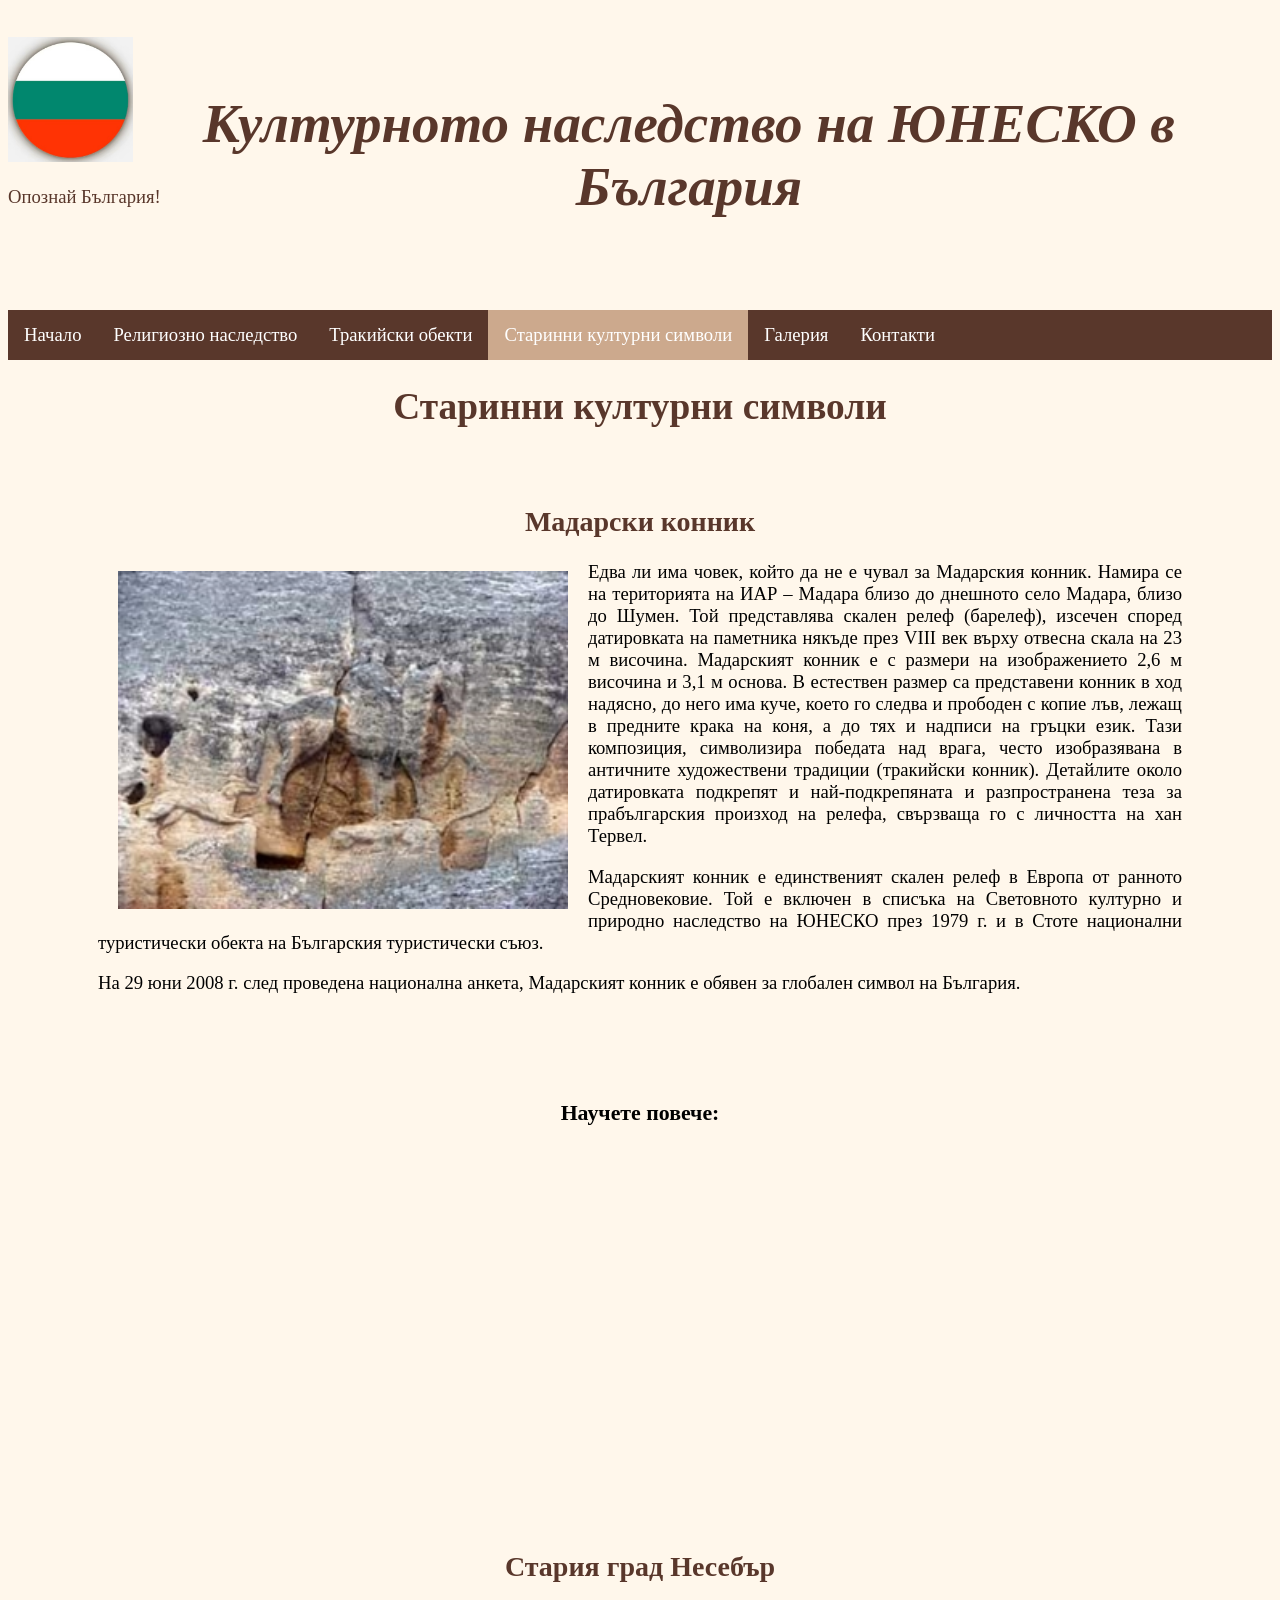
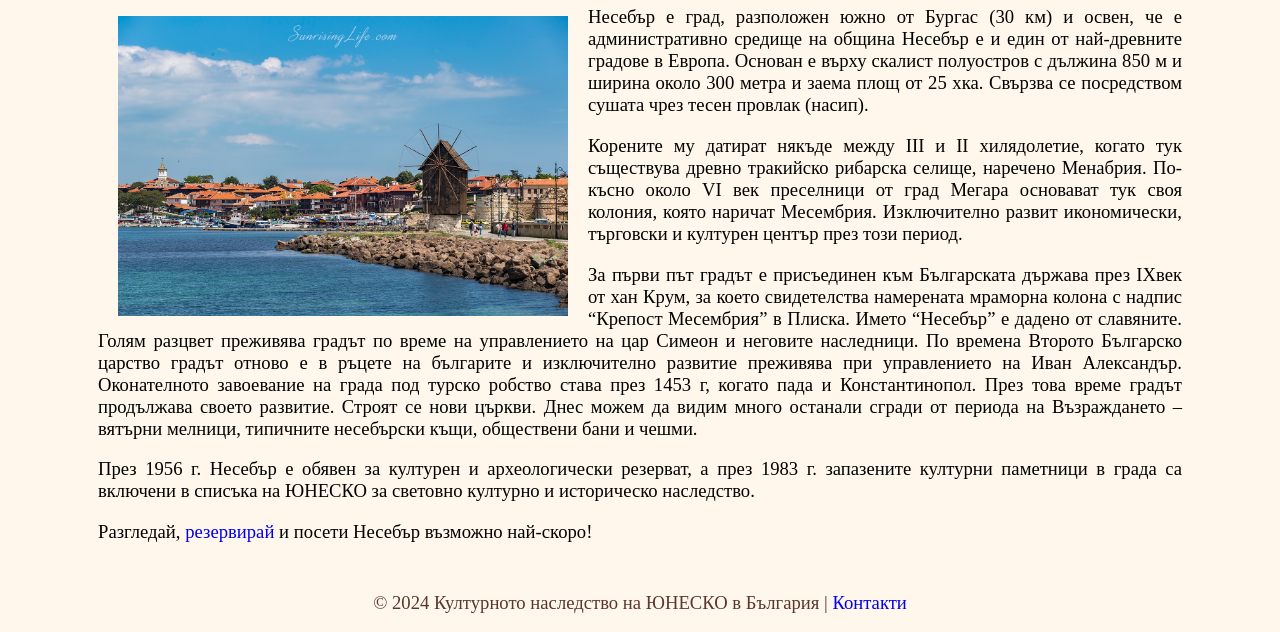
<file: antichni.html>
<!DOCTYPE html>
<!--  -->
<html>
    <head>
        <title>Старинни културни символи</title>
        <meta charset="UTF-8">
        <meta name="viewport" content="width=device-width, initial-scale=1.0">
        <link href="styles.css" rel="stylesheet" type="text/css"/>
        <link rel="icon" href="images/ficon.ico" type="image/x-icon"> 
    </head>
    <body>
        <header>
            <div id="logo">
                <a href="index.html"><img src="images/final.jpg" alt="Лого на сайта" width="125" height="125"></a>
                <p>Опознай България!</p>
            </div>
            <div>
                <a href="index.html"><h1 id="zaglavie">Културното наследство на ЮНЕСКО в България</h1></a>
            </div>
            <nav>                            
                <ul id="menu">
                    <li><a href="index.html">Начало</a></li>
                    <li><a href="religiozno.html">Религиозно  наследство</a></li>
                    <li><a href="trakijski.html">Тракийски обекти</a></li>
                    <li><a class="active" href="antichni.html">Старинни културни символи</a></li>
                    <li><a href="galeriq.html">Галерия</a></li>
                    <li><a href="kontakti.html">Контакти</a></li>
                </ul>
            </nav>
        </header>
        <main>
            <h1 id="trakiiskiZagl">Старинни културни символи</h1>
            <article>
                <h2>Мадарски конник</h2>
                <img src="images/madarski1.jpg" alt=""/>
                <p>Едва ли има човек, който да не е чувал за Мадарския конник. Намира се на територията на ИАР – Мадара близо до днешното село Мадара, близо до Шумен. Той представлява скален релеф (барелеф), изсечен според датировката на паметника някъде през VIII век върху отвесна скала на 23 м височина. Мадарският конник е с размери на изображението 2,6 м височина и 3,1 м основа. В естествен размер са представени конник в ход надясно, до него има куче, което го следва и прободен с копие лъв, лежащ в предните крака на коня, а до тях и надписи на гръцки език. Тази композиция, символизира победата над врага, често изобразявана в античните художествени традиции (тракийски конник). Детайлите около датировката подкрепят и най-подкрепяната и разпространена теза за прабългарския произход на релефа, свързваща го с личността на хан Тервел.</p>
                <p>Мадарският конник е единственият скален релеф в Европа от ранното Средновековие. Той е включен в списъка на Световното културно и природно наследство на ЮНЕСКО през 1979 г. и в Стоте национални туристически обекта на Българския туристически съюз.</p>
                <p>На 29 юни 2008 г. след проведена национална анкета, Мадарският конник е обявен за глобален символ на България.</p><br><br><br>
                <div id="video">
                    <h3>Научете повече:</h3>
                    <iframe width="560" height="315" src="https://www.youtube.com/embed/gKe1mDuoBrM?si=vddqRJ3mt6dAkav-" title="YouTube video player" frameborder="0" allow="accelerometer; autoplay; clipboard-write; encrypted-media; gyroscope; picture-in-picture; web-share" referrerpolicy="strict-origin-when-cross-origin" allowfullscreen></iframe> 
                </div>
            </article>
            <article>
                <h2>Стария град Несебър</h2>
                <img src="images/nesebar1.jpg" alt=""/>
                <p>Несебър е град, разположен южно от Бургас (30 км) и освен, че е административно средище на община Несебър е и един от най-древните градове в Европа. Основан е върху скалист полуостров с дължина 850 м и ширина около 300 метра и заема площ от 25 хка. Свързва се посредством сушата чрез тесен провлак (насип).</p>
                <p>Корените му датират някъде между III и II хилядолетие, когато тук съществува древно тракийско рибарска селище, наречено Менабрия. По-късно около VI век преселници от град Мегара основават тук своя колония, която наричат Месембрия. Изключително развит икономически, търговски и културен център през този период.</p>
                <p>За първи път градът е присъединен към Българската държава през IXвек от хан Крум, за което свидетелства намерената мраморна колона с надпис “Крепост Месембрия” в Плиска.  Името “Несебър” е дадено от славяните. Голям разцвет преживява градът по време на управлението на цар Симеон и неговите наследници. По времена Второто Българско царство градът отново е в ръцете на българите и изключително развитие преживява при управлението на Иван Александър. Оконателното завоевание на града под турско робство става през 1453 г, когато пада и Константинопол. През това време градът продължава своето развитие. Строят се нови църкви. Днес можем да видим много останали сгради от периода на Възраждането – вятърни мелници, типичните несебърски къщи, обществени бани и чешми.</p>
                <p>През 1956 г. Несебър е обявен за културен и археологически резерват, а през 1983 г. запазените културни паметници в града са включени в списъка на ЮНЕСКО за световно културно и историческо наследство.</p>
                <div>
                    Разгледай, <a href="https://www.booking.com/searchresults.bg.html?aid=356980&label=gog235jc-1DCAcoF0IYbmVzZWJ1cl9uZXNlYmFyLW9sZC10b3duSANYA2gXiAEBmAEDuAEYyAEM2AED6AEB-AECiAIBqAIEuAK6t9e7BsACAdICJDZjYjg4ODVmLWJkMjctNDZlMi1hNWI4LTlhOTYxMDgxZjBmMdgCBOACAQ&sid=21c2e9c3514f5e4b532df51305a16c4a&dest_id=6805&dest_type=district&order=bayesian_review_score&" target="blank" >резервирай</a> и посети Несебър възможно най-скоро!
                </div>
            </article>
        </main>
        <footer>
            <p>© 2024 Културното наследство на ЮНЕСКО в България | <a href="kontakti.html">Контакти</a></p>
        </footer>
        <script src="script.js" type="text/javascript"></script>
    </body>
</html>
</file>
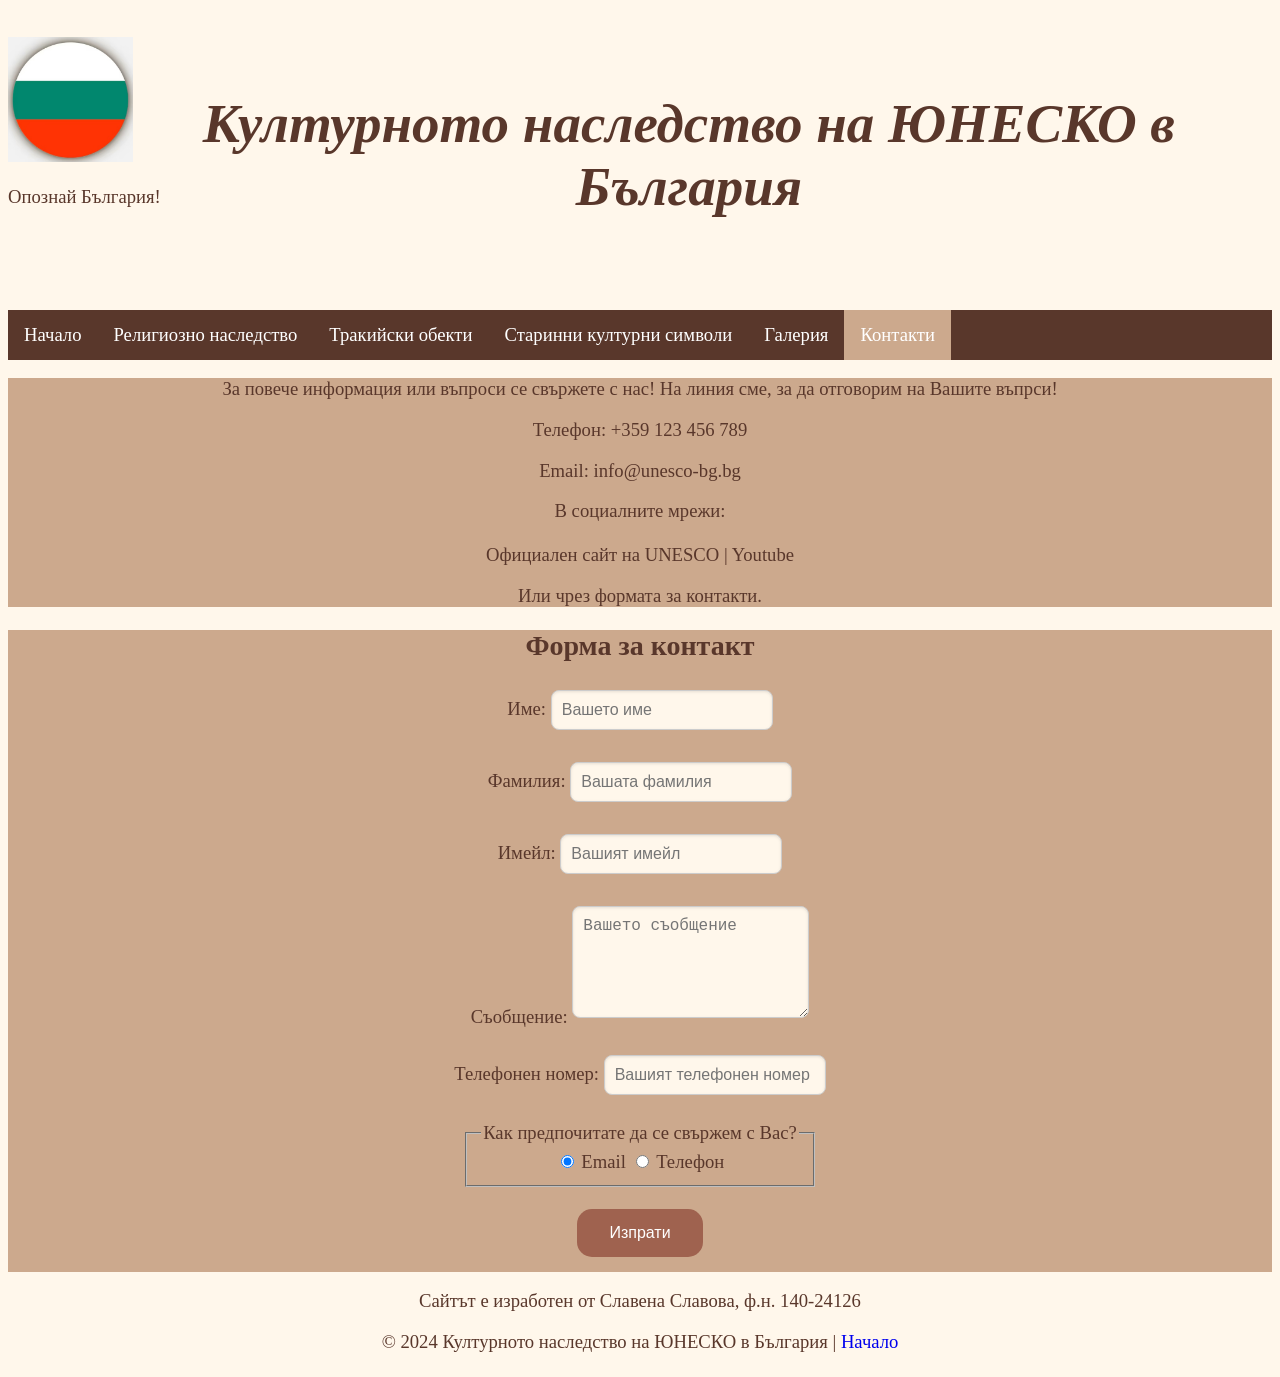
<file: kontakti.html>
<!DOCTYPE html>
<!--  -->
<html>
    <head>
        <title>Контакти</title>
        <meta charset="UTF-8">
        <meta name="viewport" content="width=device-width, initial-scale=1.0">
        <link href="styles.css" rel="stylesheet" type="text/css"/>
        <link rel="icon" href="images/ficon.ico" type="image/x-icon"> 
    </head>
    <body>
        <header>
            <div id="logo">
                <a href="index.html"><img src="images/final.jpg" alt="Лого на сайта" width="125" height="125"></a>
                <p>Опознай България!</p>
            </div>
            <div>
                <a href="index.html"><h1 id="zaglavie">Културното наследство на ЮНЕСКО в България</h1></a>
            </div>
            <nav>                            
                <ul id="menu">
                    <li><a href="index.html">Начало</a></li>
                    <li><a href="religiozno.html">Религиозно  наследство</a></li>
                    <li><a href="trakijski.html">Тракийски обекти</a></li>
                    <li><a href="antichni.html">Старинни културни символи</a></li>
                    <li><a href="galeriq.html">Галерия</a></li>
                    <li><a class="active" href="kontakti.html">Контакти</a></li>
                </ul>
            </nav>
        </header>
        <main>
            <div id="informaciq">
                <p>За повече информация или въпроси се свържете с нас! На линия сме, за да отговорим на Вашите въпрси!</p>
                <p>Телефон: +359 123 456 789</p>
                <a href="mailto:info@unesco-bg.bg"><p>Email: info@unesco-bg.bg</p></a>
                <p>В социалните мрежи:<br>
                    <br><a href="https://www.unesco.org/en" target="blank">Официален сайт на UNESCO</a> | <a href="https://www.youtube.com/UNESCO" target="blank">Youtube</a></p>
                <p>Или чрез формата за контакти.</p>
            </div>
            <section id="forma">
                <h2>Форма за контакт</h2>
                <form action="/action_page.php" method="post">
                    <label for="fname">Име:</label>
                    <input type="text" id="fname" name="fname" required placeholder="Вашето име"><br><br>
                    <label for="lname">Фамилия:</label>
                    <input type="text" id="lname" name="lname" required placeholder="Вашата фамилия"><br><br>
                    <label for="email">Имейл:</label>
                    <input type="email" id="email" name="email" required placeholder="Вашият имейл"><br><br>
                    <label for="message">Съобщение:</label>
                    <textarea id="message" name="message" rows="5" required placeholder="Вашето съобщение" wrap="soft"></textarea><br><br>
                    <label for="phoneNumber">Телефонен номер:</label>
                    <input type="tel" id="phoneNumber" name="phoneNumber" placeholder="Вашият телефонен номер"><br><br>
                    <fieldset>
                        <legend>Как предпочитате да се свържем с Вас?</legend>
                        <label>
                            <input type="radio" name="contactMethod" value="email" checked> Email
                        </label>
                        <label>
                            <input type="radio" name="contactMethod" value="phone"> Телефон
                        </label>
                    </fieldset>
                    <br>
                    <input type="submit"  class="button" value="Изпрати">
                </form>
            </section>
        </main>
        <footer>
            <p>Сайтът е изработен от Славена Славова, ф.н. 140-24126</p>
            <p>© 2024 Културното наследство на ЮНЕСКО в България | <a href="index.html">Начало</a></p>
        </footer>
    </body>
</html>
</file>
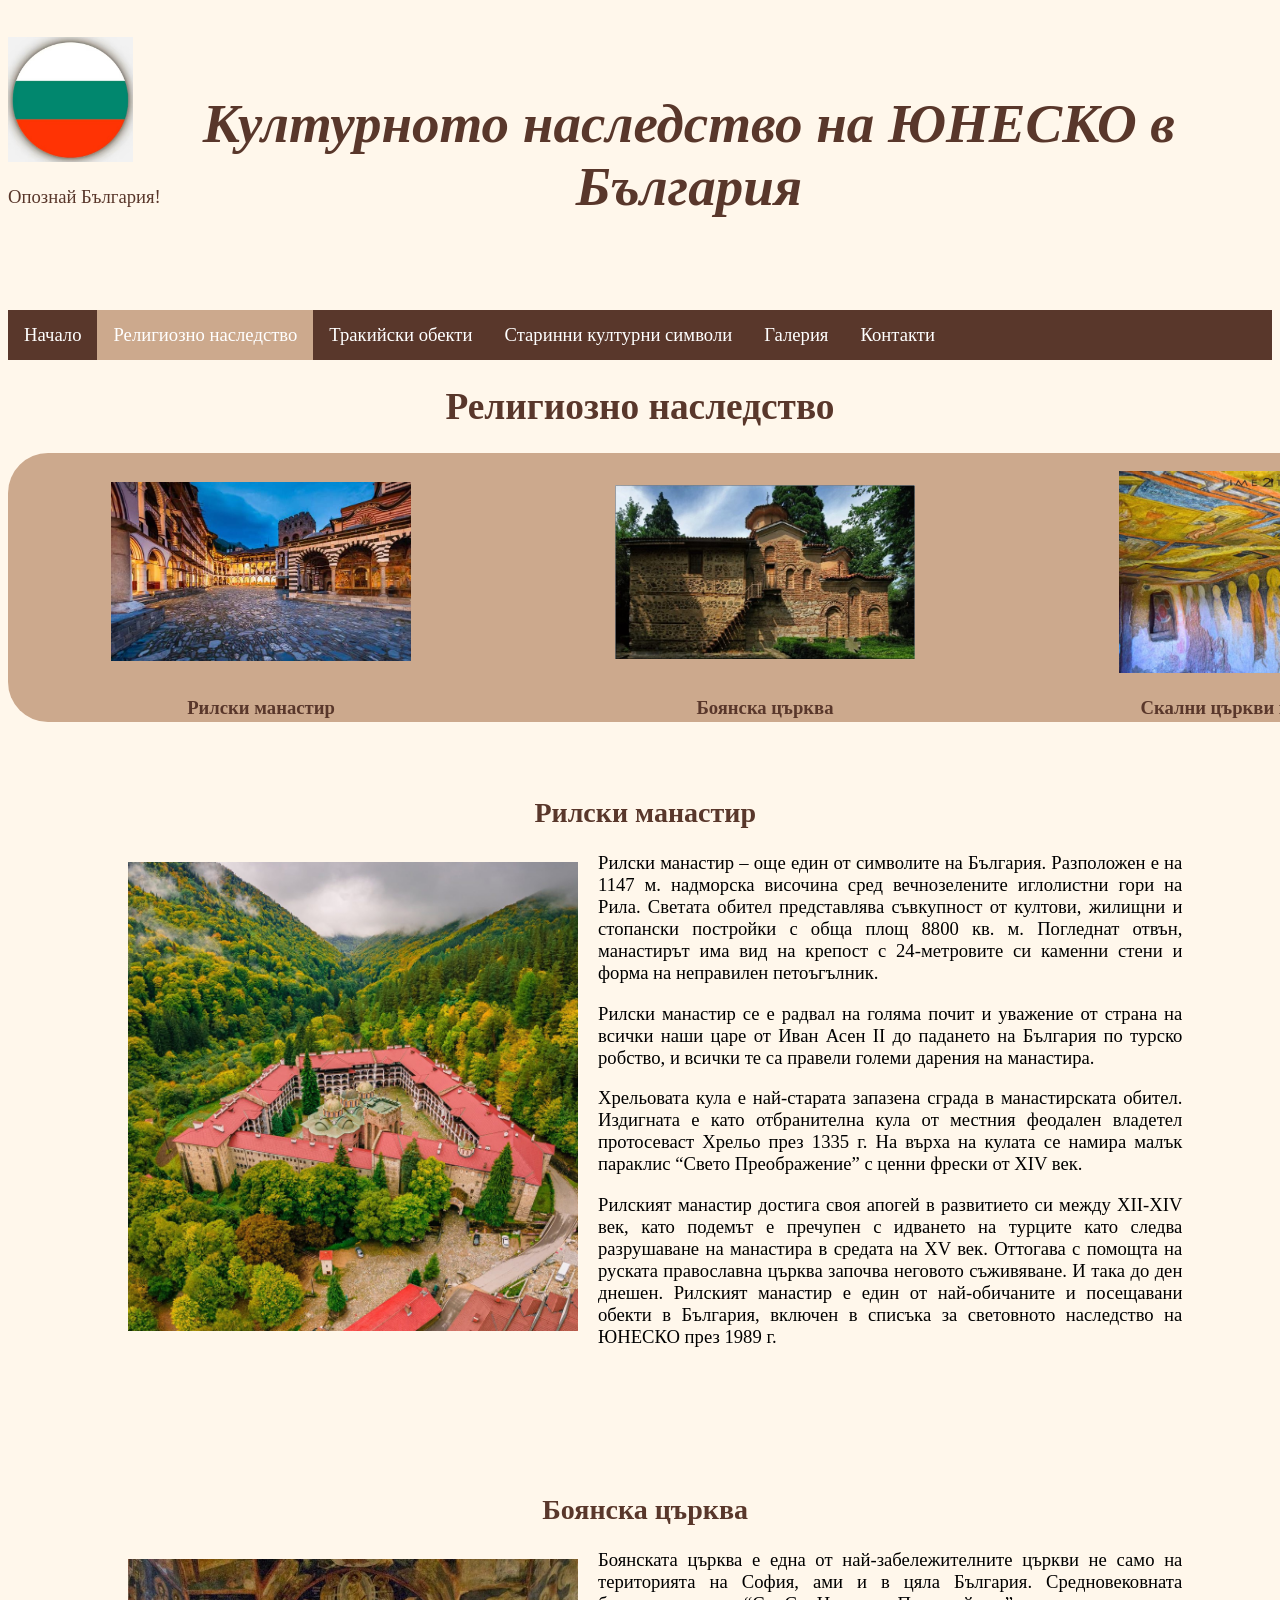
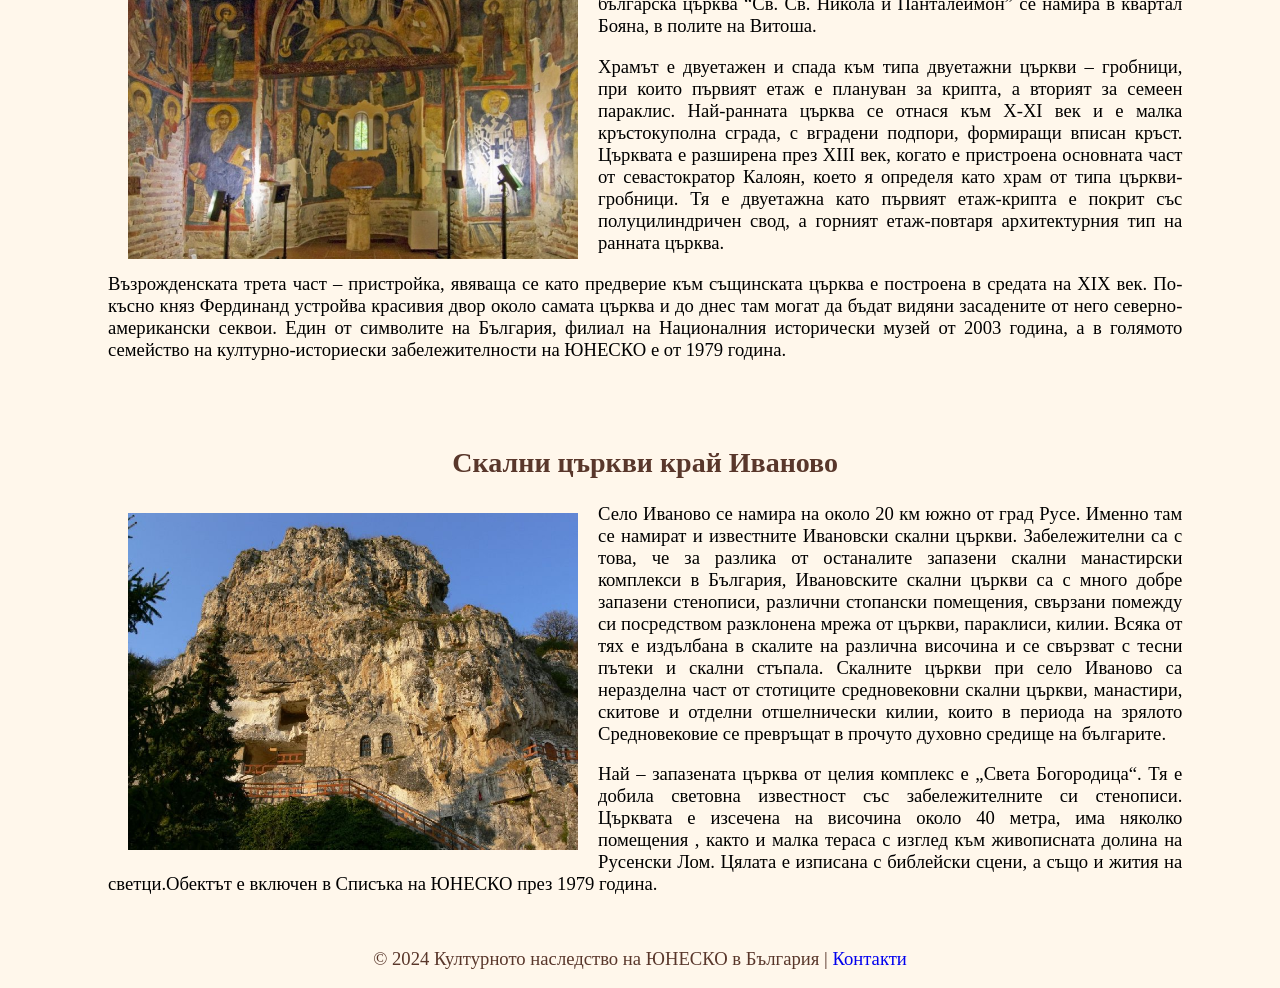
<file: religiozno.html>
<!DOCTYPE html>
<!--  -->
<html>
    <head>
        <title>Религиозно  наследство</title>
        <meta charset="UTF-8">
        <meta name="viewport" content="width=device-width, initial-scale=1.0">
        <link href="styles.css" rel="stylesheet" type="text/css"/>
        <link rel="icon" href="images/ficon.ico" type="image/x-icon"> 
    </head>
    <body>
        <header>
            <div id="logo">
                <a href="index.html"><img src="images/final.jpg" alt="Лого на сайта" width="125" height="125"></a>
                <p>Опознай България!</p>
            </div>
            <div>
                <a href="index.html"><h1 id="zaglavie">Културното наследство на ЮНЕСКО в България</h1></a>
            </div>
            <nav>                            
                <ul id="menu">
                    <li><a href="index.html">Начало</a></li>
                    <li><a class="active" href="religiozno.html">Религиозно  наследство</a></li>
                    <li><a href="trakijski.html">Тракийски обекти</a></li>
                    <li><a href="antichni.html">Старинни културни символи</a></li>
                    <li><a href="galeriq.html">Галерия</a></li>
                    <li><a href="kontakti.html">Контакти</a></li>
                </ul>
            </nav>
        </header>
        <main>
            <div class="religiozni1">
                <h1>Религиозно  наследство</h1>
                <table>
                    <tr>                        
                        <td><img src="images/rilski1.jpg" alt="Рилски манастир"/></td><td> <img src="images/boqnska1.jpg" alt=">Боянска църква"/></td><td><img src="images/skalni1.jpg" alt="Скални църкви край Иваново"/></td>
                    </tr> 
                    <tr>
                        <td class="red"><a href="religiozno.html#rilski">Рилски манастир</a></td><td class="red"><a href="religiozno.html#boqnska">Боянска църква</a></td><td class="red"><a href="religiozno.html#skalni">Скални църкви край Иваново</a></td>
                    </tr>  
                </table>
            </div>
            <br>
            <article class="textP">
                <h2 id="rilski">Рилски манастир</h2>
                <img src="images/rilski2.jpg" alt=""/>
                <p>Рилски манастир – още един от символите на България.  Разположен е на 1147 м. надморска височина сред вечнозелените иглолистни гори на Рила. Светата обител представлява съвкупност от култови, жилищни и стопански постройки с обща площ 8800 кв. м. Погледнат отвън, манастирът има вид на крепост с 24-метровите си каменни стени и форма на неправилен петоъгълник.</p>
                <p>Рилски манастир се е радвал на голяма почит и уважение от страна на всички наши царе от Иван Асен II до падането на България по турско робство, и всички те са правели големи дарения на манастира.</p>
                <p>Хрельовата кула е най-старата запазена сграда в манастирската обител. Издигната е като отбранителна кула от местния феодален владетел протосеваст Хрельо през 1335 г.  На върха на кулата се намира малък параклис “Свето Преображение” с ценни фрески от XIV век.</p>
                <p>Рилският манастир достига своя апогей в развитието си между XII-XIV век, като подемът е пречупен с идването на турците като следва разрушаване на манастира в средата на XV век. Оттогава с помощта на руската православна църква започва неговото съживяване. И така до ден днешен. Рилският манастир е един от най-обичаните и посещавани обекти в България, включен в списъка за световното наследство на ЮНЕСКО през 1989 г.</p>
            </article>
            <br><br>
            <article class="textP">
                <h2 id="boqnska">Боянска църква</h2>
                <img src="images/boqnska2.jpg" alt=""/>
                <p>Боянската църква е една от най-забележителните църкви не само на територията на София, ами и в цяла България. Средновековната българска църква “Св. Св. Никола и Панталеймон” се намира в квартал Бояна, в полите на Витоша.</p>
                <p>Храмът е двуетажен и спада към типа двуетажни църкви – гробници, при които първият етаж е плануван за крипта, а вторият за семеен параклис. Най-ранната църква се отнася към X-XI век и е малка кръстокуполна сграда, с вградени подпори, формиращи вписан кръст. Църквата е разширена през XIII век, когато е пристроена основната част от севастократор Калоян, което я определя като храм от типа църкви-гробници. Тя е двуетажна като първият етаж-крипта е покрит със полуцилиндричен свод, а горният етаж-повтаря архитектурния тип на ранната църква.</p>
                <p>Възрожденската трета част – пристройка, явяваща се като предверие към същинската църква е построена в средата на XIX век. По-късно княз Фердинанд устройва красивия двор около самата църква и до днес там могат да бъдат видяни засадените от него северно-американски секвои. Един от символите на България, филиал на Националния исторически музей от 2003 година, а в голямото семейство на културно-историески забележителности на ЮНЕСКО е от 1979 година.</p>
            </article>
            <article class="textP">
                <h2 id="skalni">Скални църкви край Иваново</h2>
                <img src="images/skalni2.jpg" alt=""/>
                <p>Село Иваново се намира на около 20 км южно от град Русе. Именно там се намират и известните Ивановски скални църкви. Забележителни са с това, че за разлика от останалите запазени скални манастирски комплекси в България,  Ивановските скални църкви са с много добре запазени стенописи, различни стопански помещения, свързани помежду си посредством разклонена мрежа от църкви, параклиси, килии. Всяка от тях е издълбана в скалите на различна височина и се свързват с тесни пътеки и скални стъпала. Скалните църкви при село Иваново са неразделна част от стотиците средновековни скални църкви, манастири, скитове и отделни отшелнически килии, които в периода на зрялото Средновековие се превръщат в прочуто духовно средище на българите.</p>
                <p>Най – запазената църква  от целия комплекс е „Света Богородица“. Тя е добила световна известност със забележителните си стенописи. Църквата е изсечена на височина около 40 метра, има няколко помещения , както и малка тераса с изглед към живописната долина на Русенски Лом. Цялата е изписана с библейски сцени, а също и жития на светци.Обектът е включен в Списъка на ЮНЕСКО през 1979 година.</p>
            </article>
        </main>
        <footer>
            <p>© 2024 Културното наследство на ЮНЕСКО в България | <a href="kontakti.html">Контакти</a></p>
        </footer>
        <script src="script.js" type="text/javascript"></script>
    </body>
</html>
</file>
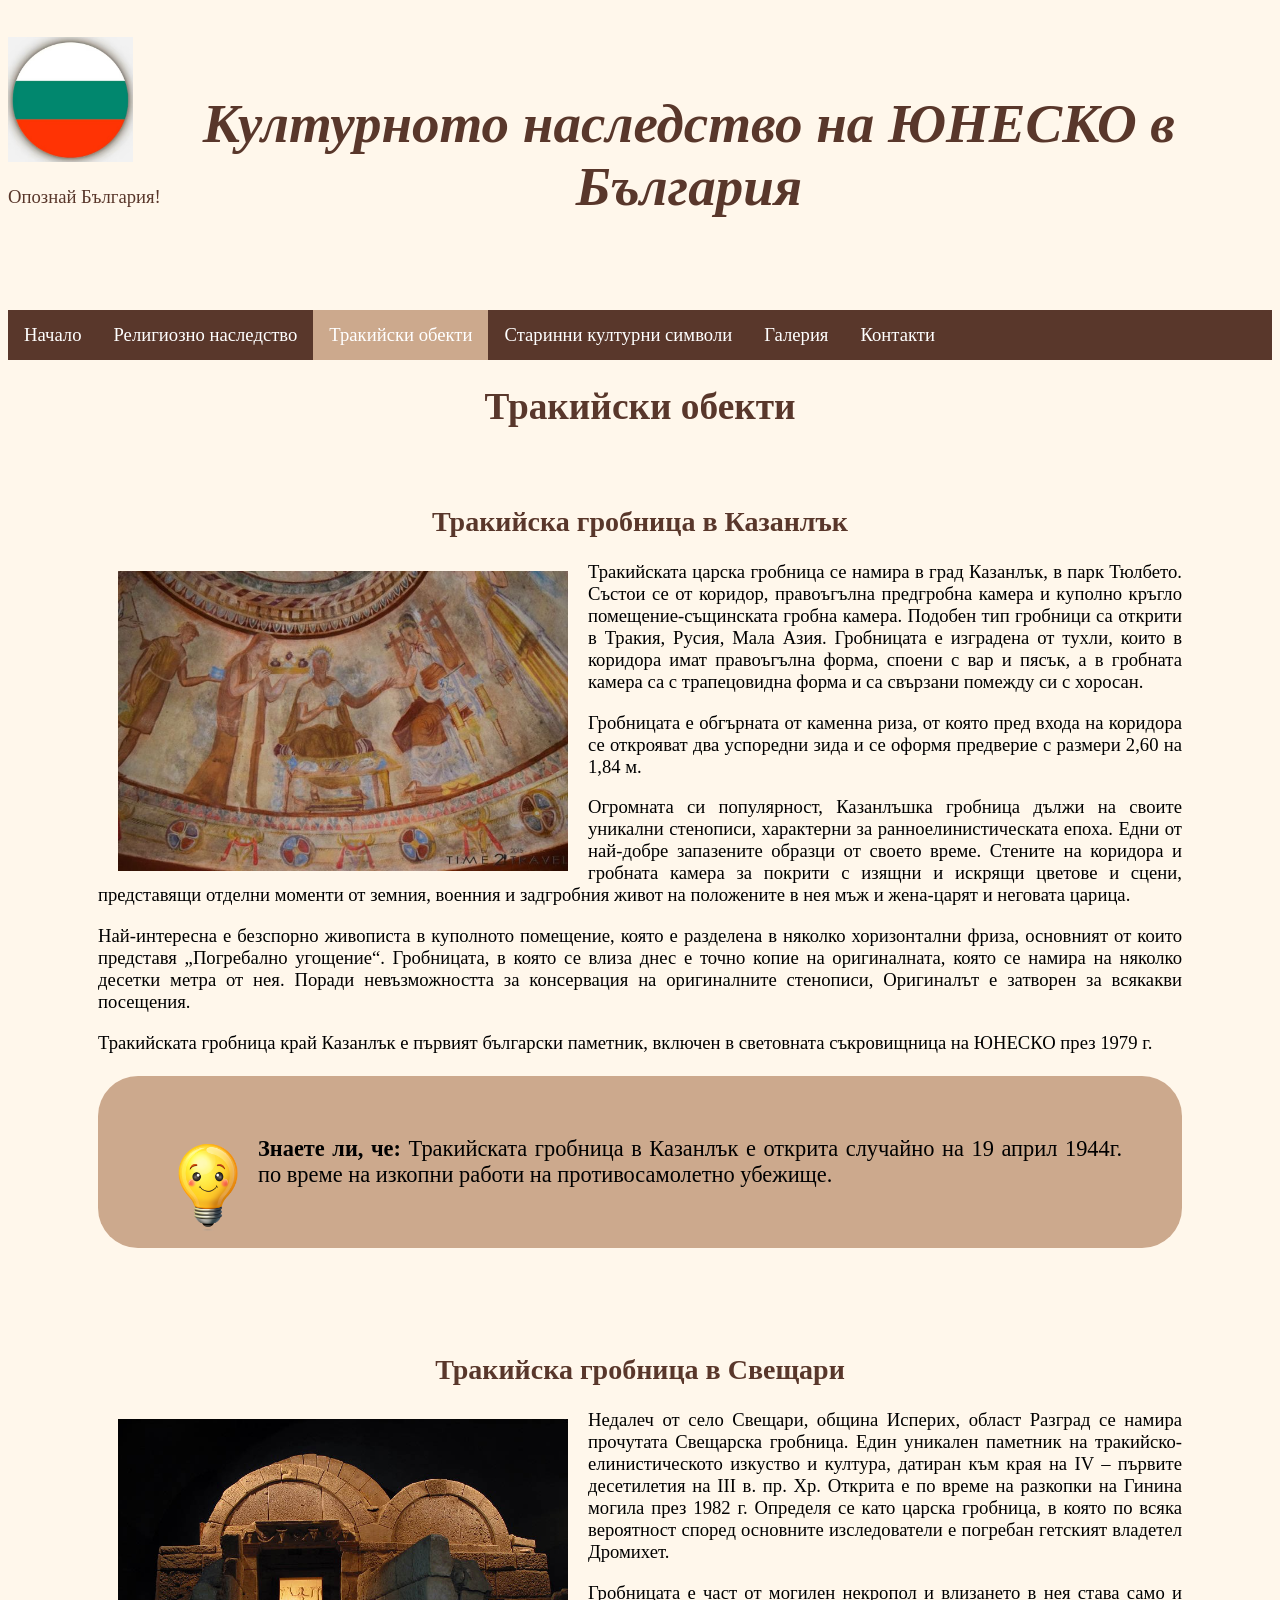
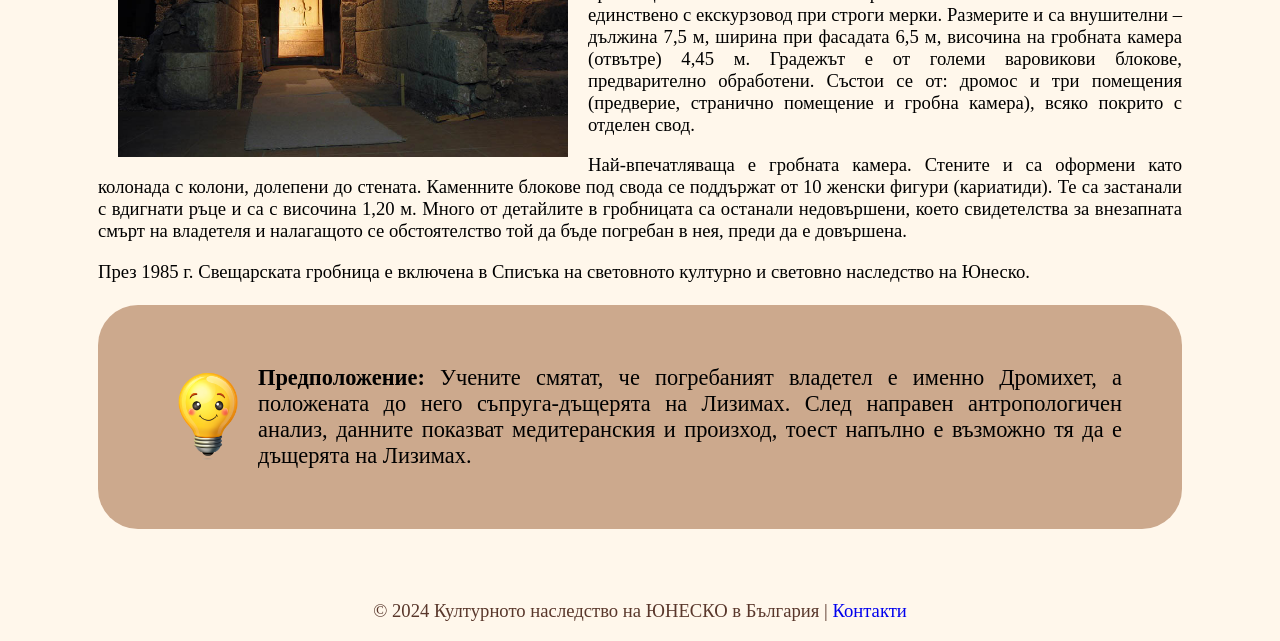
<file: trakijski.html>
<!DOCTYPE html>
<!-- -->
<html>
    <head>
        <title>Тракийски обекти</title>
        <meta charset="UTF-8">
        <meta name="viewport" content="width=device-width, initial-scale=1.0">
        <link href="styles.css" rel="stylesheet" type="text/css"/>
        <link rel="icon" href="images/ficon.ico" type="image/x-icon"> 
        <script src="script.js"></script>
    </head>
    <body>
        <header>
            <div id="logo">
                <a href="index.html"><img src="images/final.jpg" alt="Лого на сайта" width="125" height="125"></a>
                <p>Опознай България!</p>
            </div>
            <div>
                <a href="index.html"><h1 id="zaglavie">Културното наследство на ЮНЕСКО в България</h1></a>
            </div>
            <nav>                            
                <ul id="menu">                         
                    <li><a href="index.html">Начало</a></li>
                    <li><a href="religiozno.html">Религиозно  наследство</a></li>
                    <li><a class="active" href="trakijski.html">Тракийски обекти</a></li>
                    <li><a href="antichni.html">Старинни културни символи</a></li>
                    <li><a href="galeriq.html">Галерия</a></li>
                    <li><a href="kontakti.html">Контакти</a></li>
                </ul>
            </nav>
        </header>
        <main>
            <h1 id="trakiiskiZagl">Тракийски обекти</h1>
            <article>
                <h2>Тракийска гробница в Казанлък</h2>
                <img src="images/kazanluk1.jpg" alt=""/>
                <p>Тракийската царска гробница се намира в град Казанлък, в парк Тюлбето. Състои се от коридор, правоъгълна предгробна камера и куполно кръгло помещение-същинската гробна камера. Подобен тип гробници са открити в Тракия, Русия, Мала Азия. Гробницата е изградена от тухли, които в коридора имат правоъгълна форма, споени с вар и пясък, а в гробната камера са с трапецовидна форма и са свързани помежду си с хоросан.</p>
                <p>Гробницата е обгърната от каменна риза, от която пред входа на коридора се открояват два успоредни зида и се оформя предверие с размери 2,60 на 1,84 м.</p>
                <p>Огромната си популярност, Казанлъшка гробница дължи на своите уникални стенописи, характерни за ранноелинистическата епоха. Едни от най-добре запазените образци от своето време. Стените на коридора и гробната камера за покрити с изящни и искрящи цветове и сцени, представящи отделни моменти от земния, военния и задгробния живот на положените в нея мъж и жена-царят и неговата царица.</p>
                <p>Най-интересна е безспорно живописта в куполното помещение, която е разделена в няколко хоризонтални фриза, основният от които представя „Погребално угощение“. Гробницата, в която се влиза днес е точно копие на оригиналната, която се намира на няколко десетки метра от нея. Поради невъзможността за консервация на оригиналните стенописи, Оригиналът е затворен за всякакви посещения.</p>
                <p>Тракийската гробница край Казанлък е първият български паметник, включен в световната съкровищница на ЮНЕСКО през 1979 г.</p>

                <p class="fakti" id='efekt1' onmouseover="f1()" onmouseout="f2()"><img class="imgFakti"  src="images/fakti.png" alt=""/><b>Знаете ли, че:</b> Тракийската гробница в Казанлък е открита случайно на 19 април 1944г. по време на изкопни работи на противосамолетно убежище.</p>
            </article>
            <article>
                <h2>Тракийска гробница в Свещари</h2>
                <img src="images/sveshtari1.jpg" alt=""/>
                <p>Недалеч от село Свещари, община  Исперих, област Разград се намира прочутата Свещарска гробница. Един уникален паметник на тракийско-елинистическото изкуство и култура, датиран към края на ІV – първите десетилетия на ІІІ в. пр. Хр. Открита е  по време на разкопки на Гинина могила през 1982 г. Определя се като царска гробница, в която по всяка вероятност според основните изследователи е погребан гетският владетел Дромихет.</p>
                <p>Гробницата е част от могилен некропол и влизането в нея става само и единствено с екскурзовод при строги мерки. Размерите и са внушителни – дължина 7,5 м, ширина при фасадата 6,5 м, височина на гробната камера (отвътре) 4,45 м. Градежът е от големи варовикови блокове, предварително обработени. Състои се от: дромос и три помещения (предверие, странично помещение и гробна камера), всяко покрито с отделен свод.</p>
                <p>Най-впечатляваща е гробната камера. Стените и са оформени като колонада с колони, долепени до стената. Каменните блокове под свода се поддържат от 10 женски фигури (кариатиди). Те са застанали с вдигнати ръце и са с височина 1,20 м. Много от детайлите в гробницата са останали недовършени, което свидетелства за внезапната смърт на владетеля и налагащото се обстоятелство той да бъде погребан в нея, преди да е довършена.</p>
                <p>През 1985 г. Свещарската гробница е включена в Списъка на световното културно и световно наследство на Юнеско.</p>
                <p class="fakti" id='efekt2' onmouseover="f1()" onmouseout="f2()"><img class="imgFakti" src="images/fakti.png" alt=""/><b>Предположение: </b>Учените смятат, че погребаният владетел е именно Дромихет, а положената до него съпруга-дъщерята на Лизимах. След направен антропологичен анализ, данните показват медитеранския и произход, тоест напълно е възможно тя да е дъщерята на Лизимах.</p>
            </article>
        </main>
        <footer>
            <p>© 2024 Културното наследство на ЮНЕСКО в България | <a href="kontakti.html">Контакти</a></p>
        </footer>
        <script src="script.js" type="text/javascript"></script>    
    </body>
</html>
</file>
<file: styles.css>
/* Основни стилове */
body {
    text-align: justify; /*Двустранно подравнен текст*/
    font: 14pt Times New Roman;
    background-color: #fff7eb; /*Основен цвят за фона*/
}

/*лого, заглавие и слоган*/
#logo{
    float: left;
}

#logo p{
    color: #59372b; /*Цвят на заглавието*/
}

#zaglavie{
    text-align: center;
    padding: 55px;
    font-size: 55px;
    font-style: oblique;
    color: #59372b;
}

/*за връзките*/
a:link {
    text-decoration: none;
}
a:visited {
    text-decoration: none;
}
a:hover {
    text-decoration: none;
}
a:active {
    text-decoration: none;
}

/*Меню*/
nav ul {
    clear: left;
    list-style-type: none;
    margin: 0;
    padding: 0;
    overflow: hidden;
    background-color: #59372b;
}

nav li {
    float: left;
}

nav li a {
    display: block;
    color: white;
    text-align: center;
    padding: 14px 16px;
    text-decoration: none;
}

nav li a:hover {
    background-color: #111; /*при преминаване си сменя цвета*/
}

.active {
    background-color: #cca98d; /*страницата в момента*/
}

/*footer*/
footer {
    text-align: center;
    color: #59372b;
}

/*index*/
.textP{
    margin: 15px 50px;
    padding:15px 50px;
    width: 85%;
    border-radius: 40px;
}

.responsive-map{
    width: 100%;
    height: auto;
    display: block;
}

h2{
    text-align: center;
    color: #59372b;
    clear: left;
}

/*relligiozno*/
.religiozni1 h1, #trakiiskiZagl, antichniZagl, #galeriQ {
    text-align: center;
    color: #59372b;
}

table{
    border-radius: 40px;
    background: #cca98d;

}
td a{
    color:#59372b;
    font-weight: 600;
}

article{
    padding: 30px 90px;
}

/*снивките в таблицата*/
.religiozni1 img{
    padding: 15px 100px;
    width: 300px;
}

.religiozni1 .red{
    text-align: center;
}

/*непсредствено - снимката*/
article>img{
    width: 450px;
    height: auto;
    float: left;
    padding: 10px 20px;
}

/*trakiiski*/
.fakti{
    background-color: #cca98d;
    border-radius: 40px;
    padding: 60px;
    clear: left;
    font-size: larger;
}

.imgFakti {
    width: 100px;
    float: left;
}

/*antichni*/
#video{
    text-align: center;
}

/*kontakti*/
#informaciq{
    background-color: #cca98d;
    text-align: center;
    color: #59372b;
}

#informaciq a {
    color: inherit; /* Унаследява цвета на родителския елемент */
    text-decoration: none; /* Премахва подчертаването */
}

#forma{
    background-color: #cca98d;
    text-align: center;
}

fieldset{
    width: fit-content;
    margin: 0 auto;
}

label, legend, input{
    color: #59372b;
}

.button {
    background-color: #9f624f;
    border: none;
    border-radius: 15px;
    color: white;
    padding: 15px 32px;
    margin-bottom: 15px;
    text-align: center;
    text-decoration: none;
    display: inline-block;
    font-size: 16px;
}

/* Основно стилизиране за текстови полета и текстова зона */
input[type="text"],
input[type="email"],
input[type="tel"],
textarea {
    padding: 10px;
    margin: 5px 0;
    border: 1px solid #ccc;
    border-radius: 8px; 
    background-color:  #fff7eb; 
    box-shadow: inset 0 1px 3px rgba(0, 0, 0, 0.1); 
    font-size: 16px; 

}

/*галерия*/
.slider {
    width: 100%;
    margin: 0 auto;
}

.slider img {
    width: 100%;
    height: auto;
    display: block;
}

/* Responsive design с ширина до 600px */
@media only screen and (max-width: 600px) {
    body {
        font-size: 12pt; /* Намаляване на шрифта за мобилни устройства */
    }

    /*index*/
    #zaglavie {
        font-size: 24px; /* Намаляване на размера на заглавието */
        padding: 10px;
        word-wrap: break-word; /* Пренасяне на думите, ако са твърде дълги */
    }

    nav ul {
        display: flex;
        flex-direction: column; /* Менюто става вертикално */
    }

    nav li {
        float: none; /* Премахване на подравняването */
        text-align: center; /* Центриране на елементите */
    }

    .textP {
        margin: 5px 5px;
        padding: 10px;
        width: 95%; /* Пълна ширина на екрана */
    }

    .responsive-map {
        width: 100%; /* Картата заема цялата ширина */
        height: auto;
    }

    footer {
        font-size: 10pt; /* Намаляване на шрифта във футъра */
    }

    #logo img{
        display: none;
    }

    #logo p{
        display: none;
    }

    #menu {
        font-size: 14px; /* По-малък шрифт за менюто */
    }

    /*religiozno*/
    .religiozni1 img {
        padding: 5px;
        width: 80%;
    }

    table {
        width: 100%;
        margin: 0 auto;
        border-spacing: 5px;
    }

    article {
        padding: 5px;
    }

    article>img {
        width: 90%;
        height: auto;
        float: none;
    }

    /*trakiiski*/
    .fakti{
        font-size: 14px;
    }

    .imgFakti {
        width: 45px;
    }

    /*antichni*/
    #video{
        text-align: center;
        width: 100%;
    }

    #video iframe {
        width: 100%; /* Видео да се адаптира към ширината на екрана */
        height: auto;
    }

}

/* Responsive design с ширина до 992px */
@media only screen and (max-width: 992px){
    body {
        font-size: 13pt; /* Среден шрифт за таблети */
    }

    /* Заглавие */
    #zaglavie {
        font-size: 36px; /* Увеличен размер в сравнение с мобилни */
        padding: 20px;
    }

    nav ul {
        display: flex;
        flex-direction: column; /* Вертикално меню */
        align-items: center; /* Центриране */
    }

    nav li {
        float: none;
        width: 100%; /* Пълна ширина на бутона */
        text-align: center;
    }

    nav li a {
        padding: 12px;
        font-size: 16px; /* По-голям шрифт от мобилния */
    }

    .textP {
        margin: 10px 20px;
        padding: 15px;
        width: 90%; /* Умерено стесняване */
    }

    .responsive-map {
        max-width: 90%; /* По-добра адаптивност */
        margin: 0 auto;
    }

    footer {
        font-size: 12pt;
        padding: 10px 0;
    }

    /* Снимки в секции */
    .religiozni1 img {
        padding: 10px;
        width: 60%; /* Умерено намаление */
    }

    article>img {
        width: 70%;
        height: auto;
        float: none; /* Премахване на подравняване */
        margin: 10px auto;
        display: block; /* Центриране */
    }

    table {
        width: 90%;
        margin: 0 auto;
        border-spacing: 10px;
    }
    #video{
        text-align: center;
        width: 100%;
    }
    #video iframe {
        width: 100%; /* Видеото да се адаптира към ширината на екрана */
        height: auto;
    }
    /* Формуляр */
    #forma fieldset {
        width: 90%;
    }

    .button {
        font-size: 14px; /* Малко по-малък бутон */
        padding: 10px 20px;
    }
}
</file>
